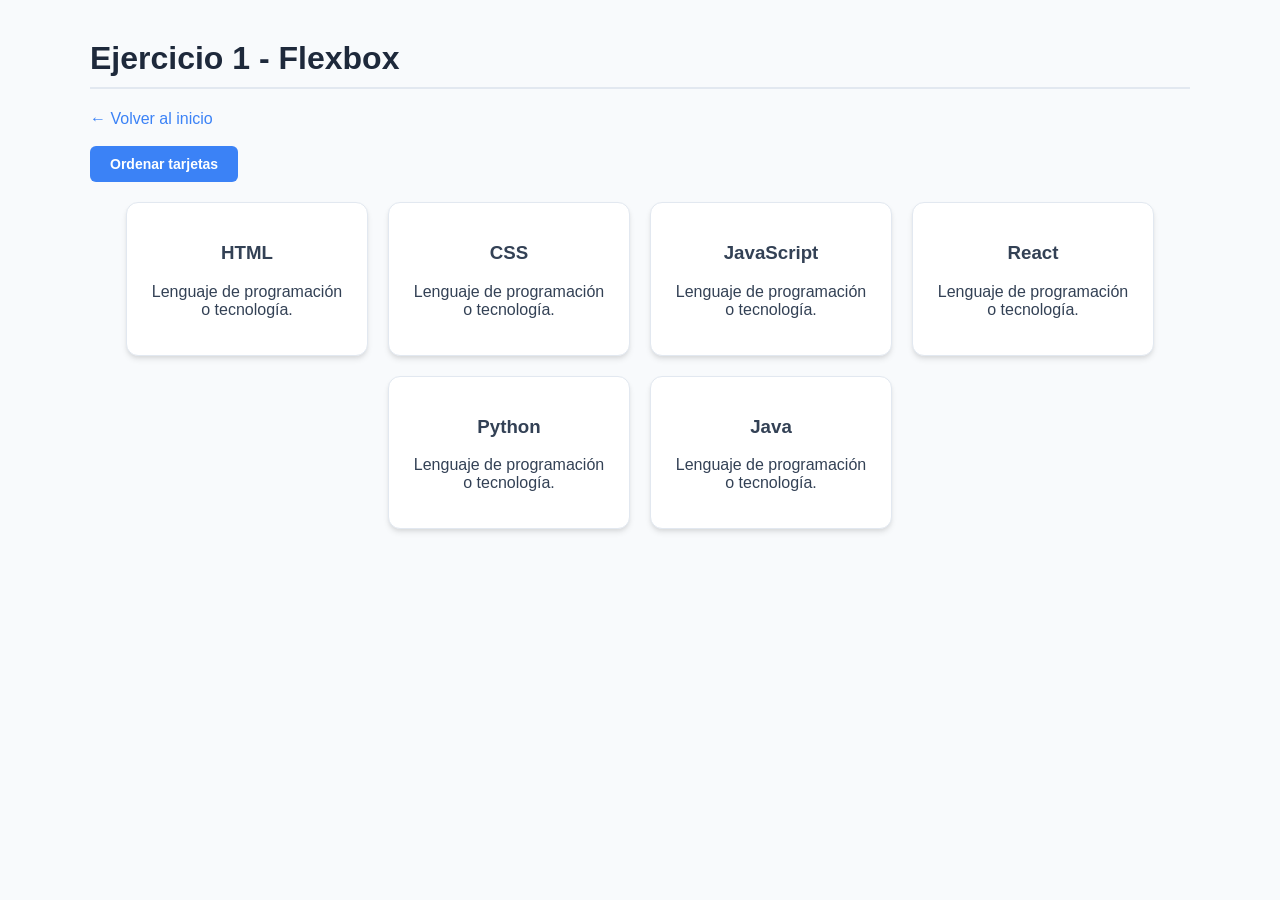
<file: flexbox.html>
<!DOCTYPE html>
<html lang="es">
<head>
    <meta charset="UTF-8">
    <meta name="viewport" content="width=device-width, initial-scale=1.0">
    <title>Ejercicio 1 - Flexbox</title>
    <link rel="stylesheet" href="css/style.css">
</head>
<body>

    <h1>Ejercicio 1 - Flexbox</h1>

    <a href="index.html">← Volver al inicio</a>

    <br><br>

    <button id="btnOrdenar">Ordenar tarjetas</button>

    <div id="contenedorTarjetas"></div>

    <script src="js/flexbox.js"></script>

</body>
</html>
</file>
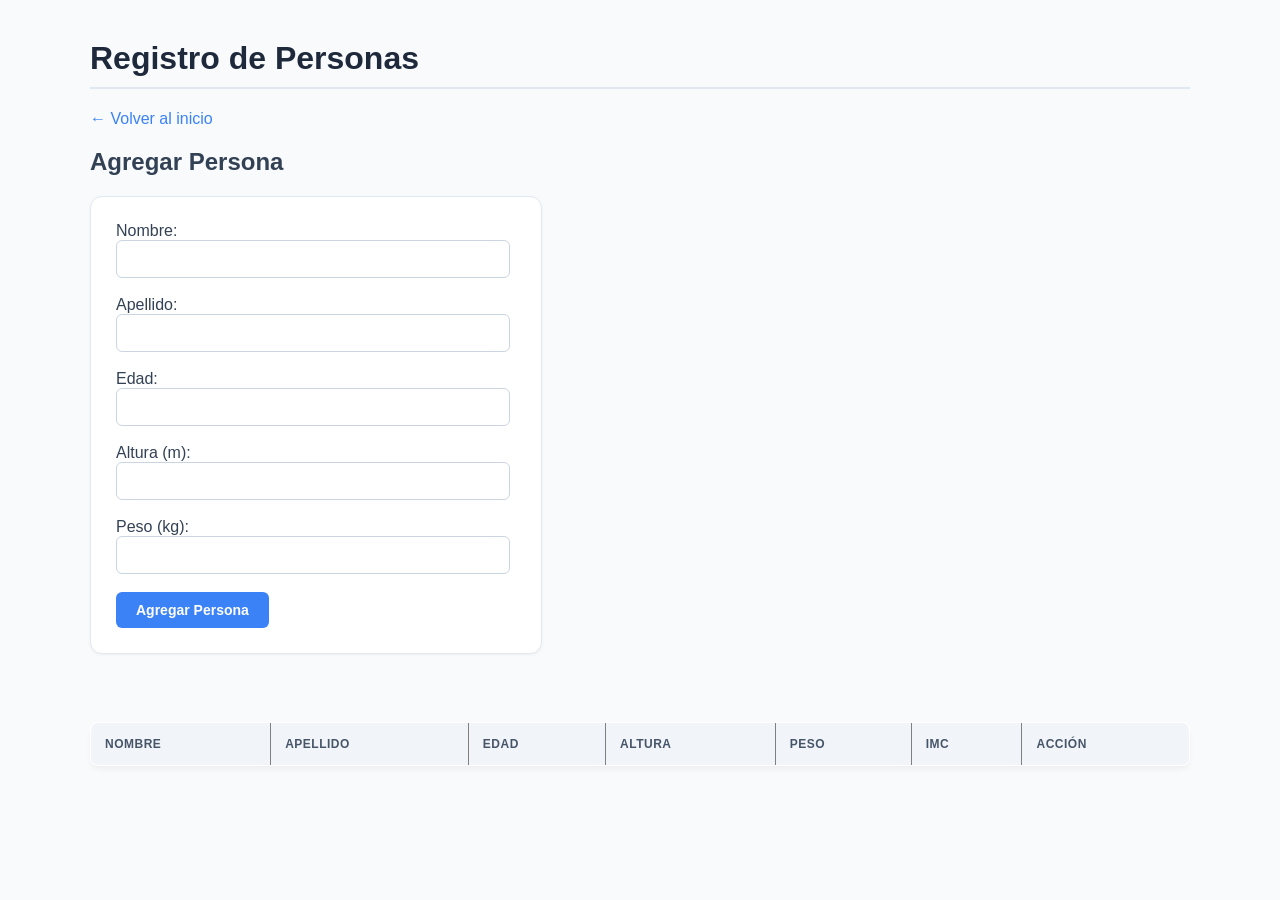
<file: personas.html>
<!DOCTYPE html>
<html lang="es">

<head>
    <meta charset="UTF-8">
    <meta name="viewport" content="width=device-width, initial-scale=1.0">
    <title>Ejercicio 2 - Personas</title>
    <link rel="stylesheet" href="css/style.css">
</head>

<body>

    <h1>Registro de Personas</h1>

    <a href="index.html">← Volver al inicio</a>

    <h2>Agregar Persona</h2>

    <form id="formPersona">

        <label>Nombre:</label><br>
        <input type="text" id="nombre" required><br><br>

        <label>Apellido:</label><br>
        <input type="text" id="apellido" required><br><br>

        <label>Edad:</label><br>
        <input type="number" id="edad" required><br><br>

        <label>Altura (m):</label><br>
        <input type="number" id="altura" step="0.01" required><br><br>

        <label>Peso (kg):</label><br>
        <input type="number" id="peso" step="0.1" required><br><br>

        <button type="submit">Agregar Persona</button>

    </form>

    <br>

    <table border="1">

        <thead>
            <tr>
                <th>Nombre</th>
                <th>Apellido</th>
                <th>Edad</th>
                <th>Altura</th>
                <th>Peso</th>
                <th>IMC</th>
                <th>Acción</th>
            </tr>
        </thead>

        <tbody id="tablaPersonas">

        </tbody>

    </table>

    <script src="js/personas.js"></script>

</body>

</html>
</file>
<file: css/style.css>
/* --- ESTILOS GENERALES --- */
body {
    font-family: 'Segoe UI', Tahoma, Geneva, Verdana, sans-serif;
    margin: 40px auto;
    max-width: 1100px; /* Centra el contenido en pantallas grandes */
    padding: 0 20px;
    background-color: #f8fafc; /* Fondo gris claro moderno */
    color: #334155; /* Texto gris oscuro, más suave que el negro puro */
}

h1 {
    color: #1e293b;
    border-bottom: 2px solid #e2e8f0;
    padding-bottom: 10px;
}

a {
    color: #3b82f6;
    text-decoration: none;
    font-weight: 500;
}

a:hover {
    text-decoration: underline;
}

/* --- EJERCICIO 1: CONTENEDOR Y TARJETAS (FLEXBOX) --- */
#contenedorTarjetas {
    display: flex;
    flex-wrap: wrap;
    gap: 20px;
    margin-top: 20px;
    justify-content: center;
}

.tarjeta {
    width: 200px;
    border: 1px solid #e2e8f0;
    border-radius: 12px;
    padding: 20px;
    text-align: center;
    background-color: #ffffff;
    box-shadow: 0 4px 6px -1px rgba(0, 0, 0, 0.1), 0 2px 4px -1px rgba(0, 0, 0, 0.06); /* Sombra suave */
    transition: transform 0.2s, box-shadow 0.2s;
}

.tarjeta:hover {
    transform: translateY(-5px); /* Efecto de levante al pasar el mouse */
    box-shadow: 0 10px 15px -3px rgba(0, 0, 0, 0.1);
}

/* Clases para el resaltado del ejercicio 1 */
.resaltado {
    border: 2px solid #3b82f6 !important;
    background-color: #eff6ff !important;
}

/* --- FORMULARIOS E INPUTS (EJERCICIOS 2 Y 3) --- */
form {
    background-color: #ffffff;
    padding: 25px;
    border-radius: 12px;
    border: 1px solid #e2e8f0;
    max-width: 400px;
    box-shadow: 0 1px 3px rgba(0,0,0,0.05);
    margin: 20px 0 30px 0;
}

input {
    width: 93%;
    padding: 10px;
    border: 1px solid #cbd5e1;
    border-radius: 6px;
    font-size: 14px;
    outline: none;
    transition: border-color 0.2s, box-shadow 0.2s;
}

input:focus {
    border-color: #3b82f6;
    box-shadow: 0 0 0 3px rgba(59, 130, 246, 0.15); /* Brillo azul al hacer foco */
}

/* --- BOTONES --- */
button {
    padding: 10px 20px;
    cursor: pointer;
    background-color: #3b82f6; /* Azul moderno */
    color: white;
    border: none;
    border-radius: 6px;
    font-weight: 600;
    font-size: 14px;
    transition: background-color 0.2s;
}

button:hover {
    background-color: #2563eb; /* Azul más oscuro al pasar el mouse */
}

/* --- TABLAS (EJERCICIOS 2 Y 3) --- */
table {
    width: 100%;
    border-collapse: collapse;
    background-color: #ffffff;
    border-radius: 8px;
    overflow: hidden; /* Corta las esquinas para respetar el border-radius */
    box-shadow: 0 4px 6px -1px rgba(0, 0, 0, 0.05);
    margin-top: 20px;
}

th, td {
    padding: 14px;
    text-align: left; /* Alineado a la izquierda queda más prolijo */
    border-bottom: 1px solid #e2e8f0;
}

th {
    background-color: #f1f5f9; /* Color gris de cabecera moderno */
    color: #475569;
    font-weight: 600;
    text-transform: uppercase;
    font-size: 12px;
    letter-spacing: 0.5px;
}

tr:hover {
    background-color: #f8fafc; /* Resalta la fila de la tabla donde está el mouse */
}

/* Estilo para el botón eliminar de la tabla */
td button {
    background-color: #ef4444; /* Rojo para eliminar */
    padding: 6px 12px;
    font-size: 12px;
}

td button:hover {
    background-color: #dc2626;
}
</file>
